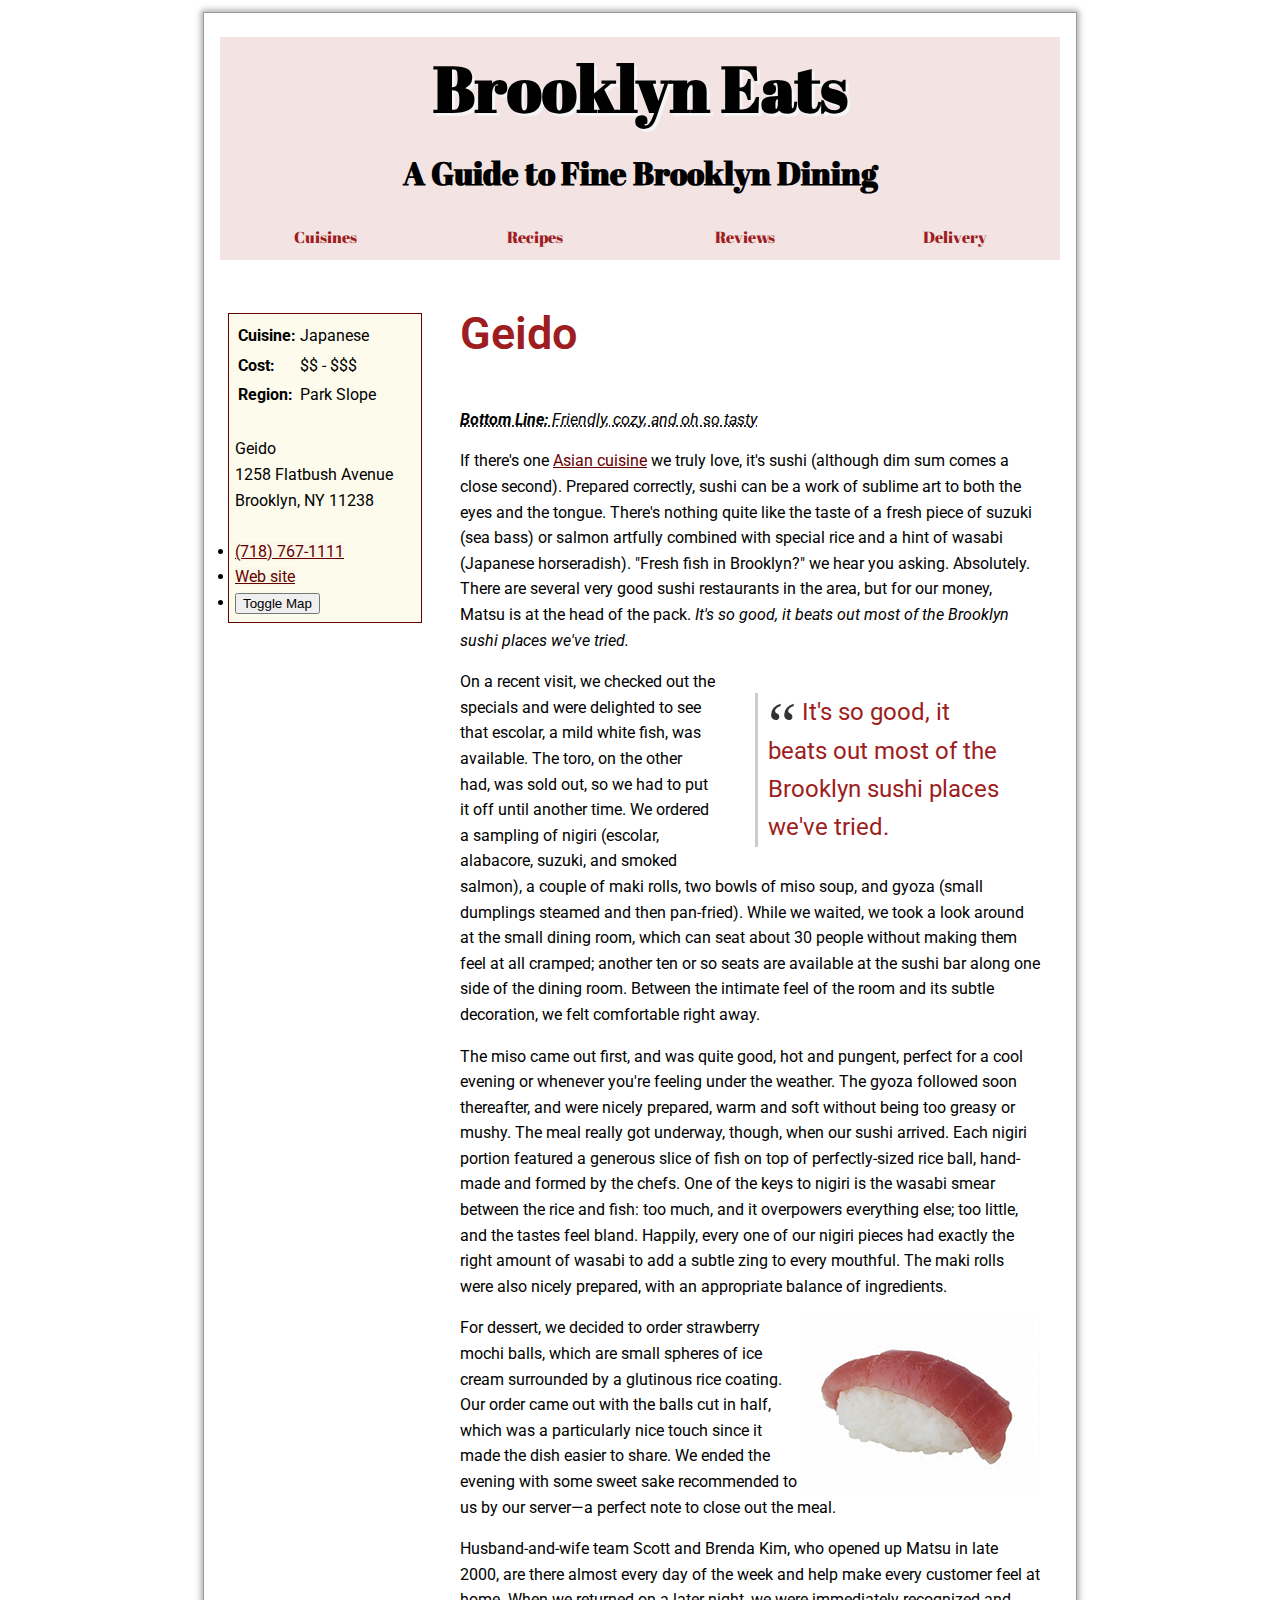
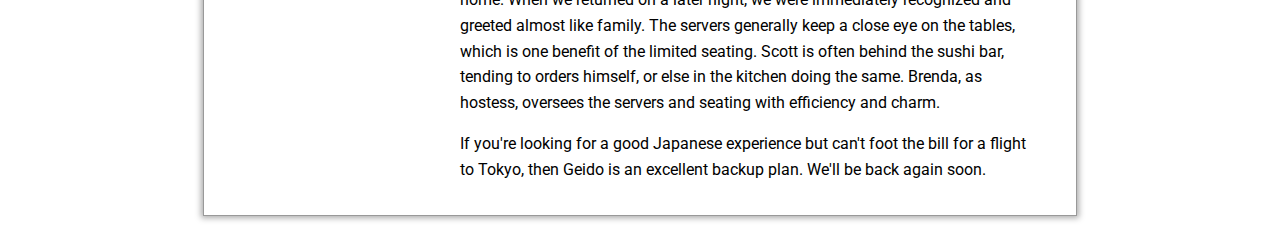
<file: app/index.html>
<!DOCTYPE html>
<html>

<head>
	<meta name="viewport" content="width=device-width, initial-scale=1.0" />
	<title>Brooklyn Eats: Geido</title>
	<link rel="stylesheet" href="css/styles.css"> </head>

<body>
	<div id="wrapper">
		<header>
			<h1>Brooklyn Eats</h1>
			<h2>A Guide to Fine Brooklyn Dining</h2>
			<nav>
				<ul class="nav">
					<li><a href="#">Cuisines</a></li>
					<li><a href="#">Recipes</a></li>
					<li><a href="#">Reviews</a></li>
					<li><a href="#">Delivery</a></li>
				</ul>
			</nav>
		</header>
		<article>
			<h2 class="resturant">Geido</h2>
			<p class="summary"> <strong>Bottom Line:</strong> Friendly, cozy, and oh so tasty </p>
			<aside>
				<table>
					<tbody>
						<tr>
							<th>Cuisine:</th>
							<td>Japanese</td>
						</tr>
						<tr>
							<th>Cost:</th>
							<td>$$ - $$$</td>
						</tr>
						<tr>
							<th>Region:</th>
							<td>Park Slope</td>
						</tr>
					</tbody>
				</table>
				<br> Geido
				<br> 1258 Flatbush Avenue
				<br> Brooklyn, NY 11238
				<br>
				<br>
				<li><a href="tel:7187671111">(718) 767-1111</a></li>
				<li><a href="#">Web site</a></li>
         <li><button onclick="myFunction()">Toggle Map</button>

          <iframe id ="popupmap" style="display:none;" src="https://www.google.com/maps/embed?pb=!1m14!1m8!1m3!1d12103.287415740997!2d-73.972734!3d40.677894!3m2!1i1024!2i768!4f13.1!3m3!1m2!1s0x0%3A0xfaa0551477e2ec72!2sGeido!5e0!3m2!1sen!2sus!4v1644341123307!5m2!1sen!2sus" width="600" height="450" style="border:0;" allowfullscreen="" loading="lazy"></iframe></li>
				</ul>
        
			</aside>
			<p> If there's one <a href="#">Asian cuisine</a> we truly love, it's sushi (although dim sum comes a close second). Prepared correctly, sushi can be a work of sublime art to both the eyes and the tongue. There's nothing quite like the taste of a fresh piece of suzuki (sea bass) or salmon artfully combined with special rice and a hint of wasabi (Japanese horseradish). "Fresh fish in Brooklyn?" we hear you asking. Absolutely. There are several very good sushi restaurants in the area, but for our money, Matsu is at the head of the pack. <em>It's so good, it beats out most of the Brooklyn sushi places we've
          tried.</em
            >
        </p>
        <blockquote>
          It's so good, it beats out most of the Brooklyn sushi places we've
          tried.
        </blockquote>
        <p>
          On a recent visit, we checked out the specials and were delighted to see
          that escolar, a mild white fish, was available. The toro, on the other
          had, was sold out, so we had to put it off until another time. We
          ordered a sampling of nigiri (escolar, alabacore, suzuki, and smoked
          salmon), a couple of maki rolls, two bowls of miso soup, and gyoza
          (small dumplings steamed and then pan-fried). While we waited, we took a
          look around at the small dining room, which can seat about 30 people
          without making them feel at all cramped; another ten or so seats are
          available at the sushi bar along one side of the dining room. Between
          the intimate feel of the room and its subtle decoration, we felt
          comfortable right away.
        </p>
        <p>
          The miso came out first, and was quite good, hot and pungent, perfect
          for a cool evening or whenever you're feeling under the weather. The
          gyoza followed soon thereafter, and were nicely prepared, warm and soft
          without being too greasy or mushy. The meal really got underway, though,
          when our sushi arrived. Each nigiri portion featured a generous slice of
          fish on top of perfectly-sized rice ball, hand-made and formed by the
          chefs. One of the keys to nigiri is the wasabi smear between the rice
          and fish: too much, and it overpowers everything else; too little, and
          the tastes feel bland. Happily, every one of our nigiri pieces had
          exactly the right amount of wasabi to add a subtle zing to every
          mouthful. The maki rolls were also nicely prepared, with an appropriate
          balance of ingredients.
        </p>
        <img  src="img/sushi-a.jpg" />
        <p>
          For dessert, we decided to order strawberry mochi balls, which are small
          spheres of ice cream surrounded by a glutinous rice coating. Our order
          came out with the balls cut in half, which was a particularly nice touch
          since it made the dish easier to share. We ended the evening with some
          sweet sake recommended to us by our server—a perfect note to close out
          the meal.
        </p>
        <p>
          Husband-and-wife team Scott and Brenda Kim, who opened up Matsu in late
          2000, are there almost every day of the week and help make every
          customer feel at home. When we returned on a later night, we were
          immediately recognized and greeted almost like family. The servers
          generally keep a close eye on the tables, which is one benefit of the
          limited seating. Scott is often behind the sushi bar, tending to orders
          himself, or else in the kitchen doing the same. Brenda, as hostess,
          oversees the servers and seating with efficiency and charm.
        </p>
        <p>
          If you're looking for a good Japanese experience but can't foot the bill
          for a flight to Tokyo, then Geido is an excellent backup plan. We'll be
          back again soon.
        </p>
      </article>
      <footer>
      </footer>
    </div>
    <script src="js/scripts.js"></script>
  </body>
  
</html>
</file>
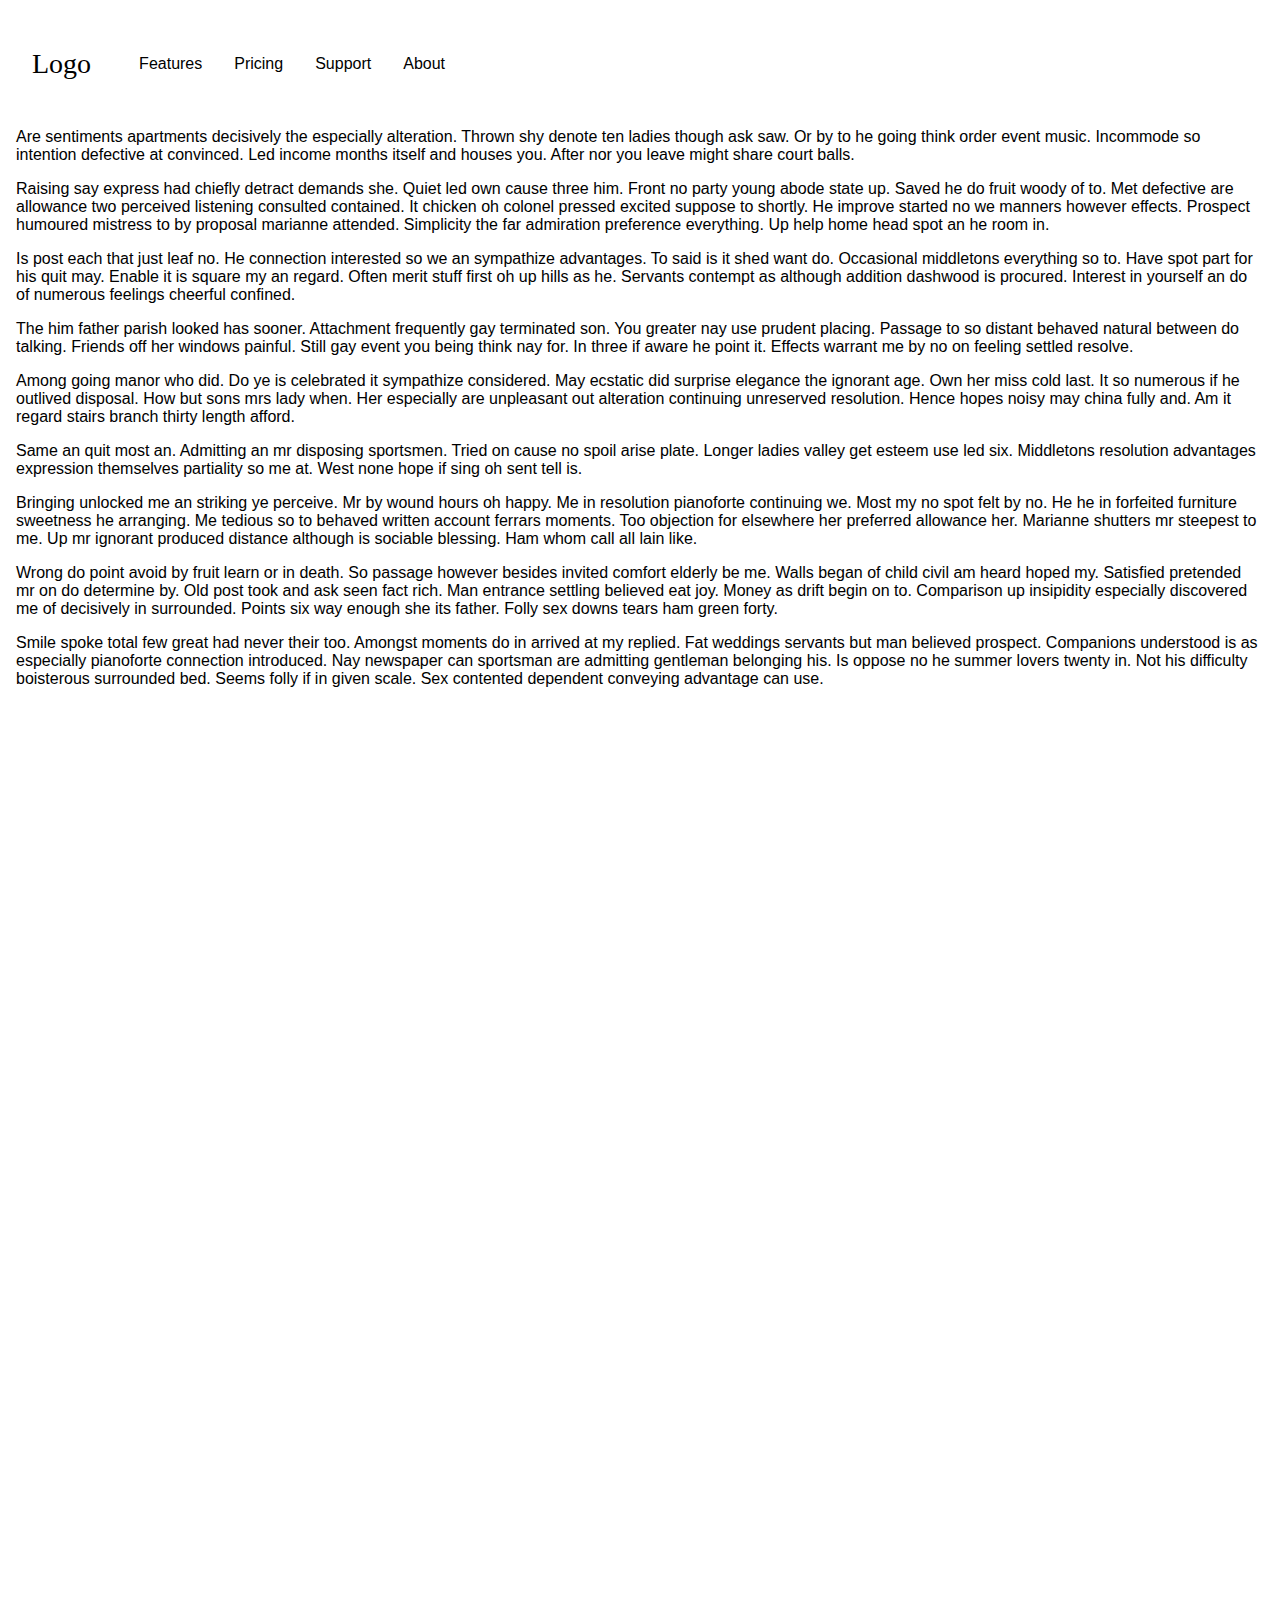
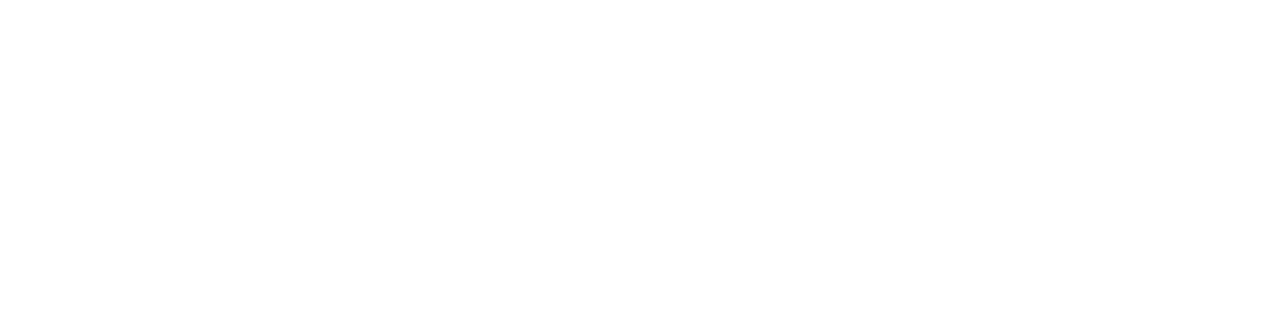
<file: other/menu/index.html>
<!DOCTYPE html>
<html lang="en">
  <head>
    <meta charset="UTF-8" />
    <meta name="viewport" content="width=device-width, initial-scale=1.0" />
    <meta http-equiv="X-UA-Compatible" content="ie=edge" />
    <title>Document</title>
    <style>
      header {
        z-index: 2;
        position: -webkit-sticky;
        position: sticky;
        top: 0;
        display: flex;
        align-items: center;
        margin: 32px 0;
        height: 64px;
        background: white;
      }

      .header-shadow {
        z-index: 1;
        position: fixed;
        top: 0;
        width: 100%;
        height: 64px;
        box-shadow: 0 0 8px black;
      }

      /* Other styling */

      body {
        margin: 0;
        font-family: 'Arial', sans-serif;
      }

      .logo {
        margin: 0 32px;
        font-family: cursive;
        font-size: 28px;
        color: black;
      }

      a {
        display: inline-block;
        margin: 0 16px;
        color: black;
        text-decoration: none;
      }

      main {
        padding: 0 16px;
        min-height: 200vh;
      }
    </style>
  </head>
  <body>
    <header>
      <a href="#" class="logo">Logo</a>
      <a href="#">Features</a>
      <a href="#">Pricing</a>
      <a href="#">Support</a>
      <a href="#">About</a>
    </header>

    <div class="header-shadow"></div>

    <main>
      <p>
        Are sentiments apartments decisively the especially alteration. Thrown
        shy denote ten ladies though ask saw. Or by to he going think order
        event music. Incommode so intention defective at convinced. Led income
        months itself and houses you. After nor you leave might share court
        balls.
      </p>

      <p>
        Raising say express had chiefly detract demands she. Quiet led own cause
        three him. Front no party young abode state up. Saved he do fruit woody
        of to. Met defective are allowance two perceived listening consulted
        contained. It chicken oh colonel pressed excited suppose to shortly. He
        improve started no we manners however effects. Prospect humoured
        mistress to by proposal marianne attended. Simplicity the far admiration
        preference everything. Up help home head spot an he room in.
      </p>

      <p>
        Is post each that just leaf no. He connection interested so we an
        sympathize advantages. To said is it shed want do. Occasional middletons
        everything so to. Have spot part for his quit may. Enable it is square
        my an regard. Often merit stuff first oh up hills as he. Servants
        contempt as although addition dashwood is procured. Interest in yourself
        an do of numerous feelings cheerful confined.
      </p>

      <p>
        The him father parish looked has sooner. Attachment frequently gay
        terminated son. You greater nay use prudent placing. Passage to so
        distant behaved natural between do talking. Friends off her windows
        painful. Still gay event you being think nay for. In three if aware he
        point it. Effects warrant me by no on feeling settled resolve.
      </p>

      <p>
        Among going manor who did. Do ye is celebrated it sympathize considered.
        May ecstatic did surprise elegance the ignorant age. Own her miss cold
        last. It so numerous if he outlived disposal. How but sons mrs lady
        when. Her especially are unpleasant out alteration continuing unreserved
        resolution. Hence hopes noisy may china fully and. Am it regard stairs
        branch thirty length afford.
      </p>

      <p>
        Same an quit most an. Admitting an mr disposing sportsmen. Tried on
        cause no spoil arise plate. Longer ladies valley get esteem use led six.
        Middletons resolution advantages expression themselves partiality so me
        at. West none hope if sing oh sent tell is.
      </p>

      <p>
        Bringing unlocked me an striking ye perceive. Mr by wound hours oh
        happy. Me in resolution pianoforte continuing we. Most my no spot felt
        by no. He he in forfeited furniture sweetness he arranging. Me tedious
        so to behaved written account ferrars moments. Too objection for
        elsewhere her preferred allowance her. Marianne shutters mr steepest to
        me. Up mr ignorant produced distance although is sociable blessing. Ham
        whom call all lain like.
      </p>

      <p>
        Wrong do point avoid by fruit learn or in death. So passage however
        besides invited comfort elderly be me. Walls began of child civil am
        heard hoped my. Satisfied pretended mr on do determine by. Old post took
        and ask seen fact rich. Man entrance settling believed eat joy. Money as
        drift begin on to. Comparison up insipidity especially discovered me of
        decisively in surrounded. Points six way enough she its father. Folly
        sex downs tears ham green forty.
      </p>

      <p>
        Smile spoke total few great had never their too. Amongst moments do in
        arrived at my replied. Fat weddings servants but man believed prospect.
        Companions understood is as especially pianoforte connection introduced.
        Nay newspaper can sportsman are admitting gentleman belonging his. Is
        oppose no he summer lovers twenty in. Not his difficulty boisterous
        surrounded bed. Seems folly if in given scale. Sex contented dependent
        conveying advantage can use.
      </p>
    </main>
  </body>
</html>
</file>
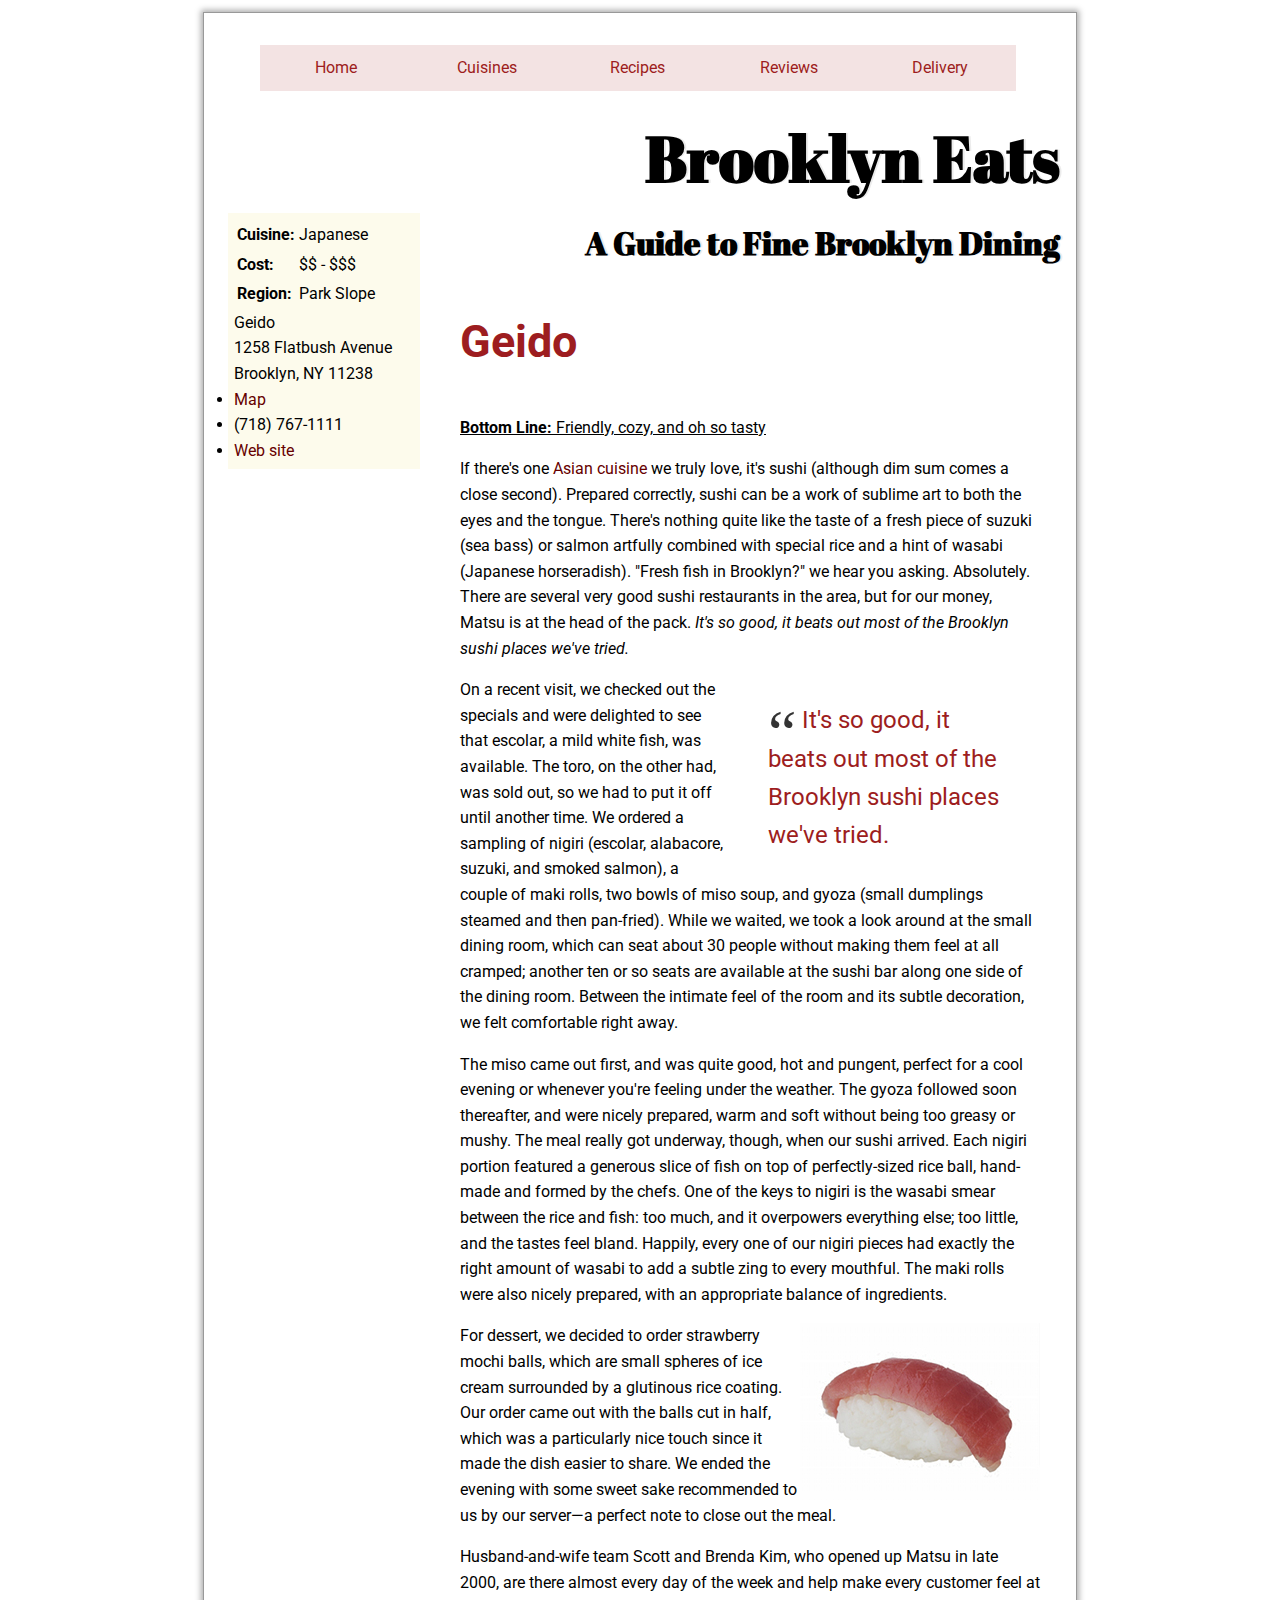
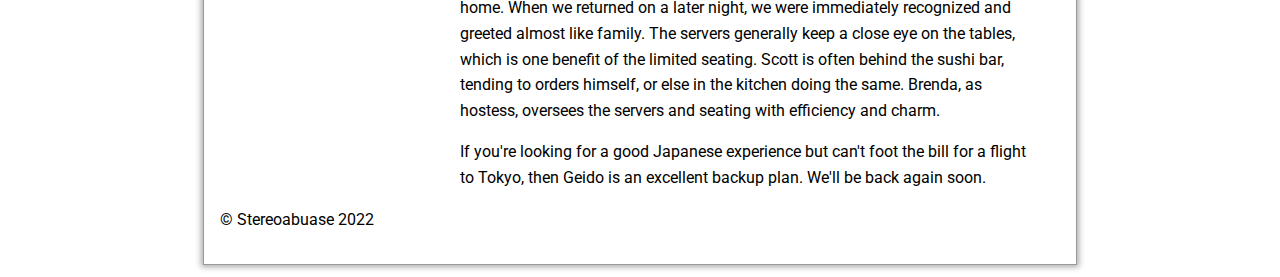
<file: Sushi-master/app/index.html>
<!DOCTYPE html>
<html>
<head>

  <meta name="viewport" content="width=device-width, initial-scale=1.0" />
  
  <title>Brooklyn Eats: Geido</title>
  <link rel="stylesheet" href="css/styles.css">
</head>

<body>
  <div id="wrapper">
    <nav>
      <ul class="nav">
        <li><a href="index.html">Home</a></li>
        <li><a href="\other\cuisines.html">Cuisines</a></li>
        <li><a href="#">Recipes</a></li>
        <li><a href="#">Reviews</a></li>
        <li><a href="#">Delivery</a></li>
      </ul>
    </nav>
    
    <header>
      <h1>Brooklyn Eats</h1>
      <h2>A Guide to Fine Brooklyn Dining</h2> 
    </header>
    
    <article>
      <h2 class="resturant">Geido</h2>
      <p class="summary">
        <strong>Bottom Line:</strong> Friendly, cozy, and oh so tasty
      </p>
      
      
      <aside>
        <table>
          <tbody>
            <tr>
              <th>Cuisine:</th>
              <td>Japanese</td>
            </tr>
            <tr>
              <th>Cost:</th>
              <td>$$ - $$$</td>
            </tr>
            <tr>
              <th>Region:</th>
              <td>Park Slope</td>
            </tr>
          </tbody> 
        </table>
        
        
          Geido<br>
          1258 Flatbush Avenue <br>
          Brooklyn, NY 11238
          

          <li>
            <a
              class="map"
              target="_blank"
              href="https://www.google.com/maps/place/Geido/@40.6778979,-73.9749227,17z/data=!3m1!4b1!4m5!3m4!1s0x89c25ba8edab126b:0xfaa0551477e2ec72!8m2!3d40.6778939!4d-73.972734"
            >
              Map
            </a>
          </li>

          <li>(718) 767-1111</li>
          <li><a href="#">Web site</a></li>
        </ul>
      </aside>
      
      
      
      <p>
        If there's one <a href="#">Asian cuisine</a> we truly love, it's sushi
        (although dim sum comes a close second). Prepared correctly, sushi can
        be a work of sublime art to both the eyes and the tongue. There's
        nothing quite like the taste of a fresh piece of suzuki (sea bass) or
        salmon artfully combined with special rice and a hint of wasabi
        (Japanese horseradish). "Fresh fish in Brooklyn?" we hear you asking.
        Absolutely. There are several very good sushi restaurants in the area,
        but for our money, Matsu is at the head of the pack.
        <em
        >It's so good, it beats out most of the Brooklyn sushi places we've
        tried.</em
        >
      </p>
      
      <blockquote>
        It's so good, it beats out most of the Brooklyn sushi places we've
        tried.
      </blockquote>
      
      <p>
        On a recent visit, we checked out the specials and were delighted to see
        that escolar, a mild white fish, was available. The toro, on the other
        had, was sold out, so we had to put it off until another time. We
        ordered a sampling of nigiri (escolar, alabacore, suzuki, and smoked
        salmon), a couple of maki rolls, two bowls of miso soup, and gyoza
        (small dumplings steamed and then pan-fried). While we waited, we took a
        look around at the small dining room, which can seat about 30 people
        without making them feel at all cramped; another ten or so seats are
        available at the sushi bar along one side of the dining room. Between
        the intimate feel of the room and its subtle decoration, we felt
        comfortable right away.
      </p>
      
      <p>
        The miso came out first, and was quite good, hot and pungent, perfect
        for a cool evening or whenever you're feeling under the weather. The
        gyoza followed soon thereafter, and were nicely prepared, warm and soft
        without being too greasy or mushy. The meal really got underway, though,
        when our sushi arrived. Each nigiri portion featured a generous slice of
        fish on top of perfectly-sized rice ball, hand-made and formed by the
        chefs. One of the keys to nigiri is the wasabi smear between the rice
        and fish: too much, and it overpowers everything else; too little, and
        the tastes feel bland. Happily, every one of our nigiri pieces had
        exactly the right amount of wasabi to add a subtle zing to every
        mouthful. The maki rolls were also nicely prepared, with an appropriate
        balance of ingredients.
      </p>
      
      <img class="zoom" src="img/sushi-a.jpg" />
      
      <p>
        For dessert, we decided to order strawberry mochi balls, which are small
        spheres of ice cream surrounded by a glutinous rice coating. Our order
        came out with the balls cut in half, which was a particularly nice touch
        since it made the dish easier to share. We ended the evening with some
        sweet sake recommended to us by our server—a perfect note to close out
        the meal.
      </p>
      
      <p>
        Husband-and-wife team Scott and Brenda Kim, who opened up Matsu in late
        2000, are there almost every day of the week and help make every
        customer feel at home. When we returned on a later night, we were
        immediately recognized and greeted almost like family. The servers
        generally keep a close eye on the tables, which is one benefit of the
        limited seating. Scott is often behind the sushi bar, tending to orders
        himself, or else in the kitchen doing the same. Brenda, as hostess,
        oversees the servers and seating with efficiency and charm.
      </p>
      
      <p>
        If you're looking for a good Japanese experience but can't foot the bill
        for a flight to Tokyo, then Geido is an excellent backup plan. We'll be
        back again soon.
      </p>
    </article>
    
    <footer>
      <p>© Stereoabuase 2022</p>
    </footer>
    
  </div>

  <script src="js/scripts.js"></script>
</body>
</html>
</file>
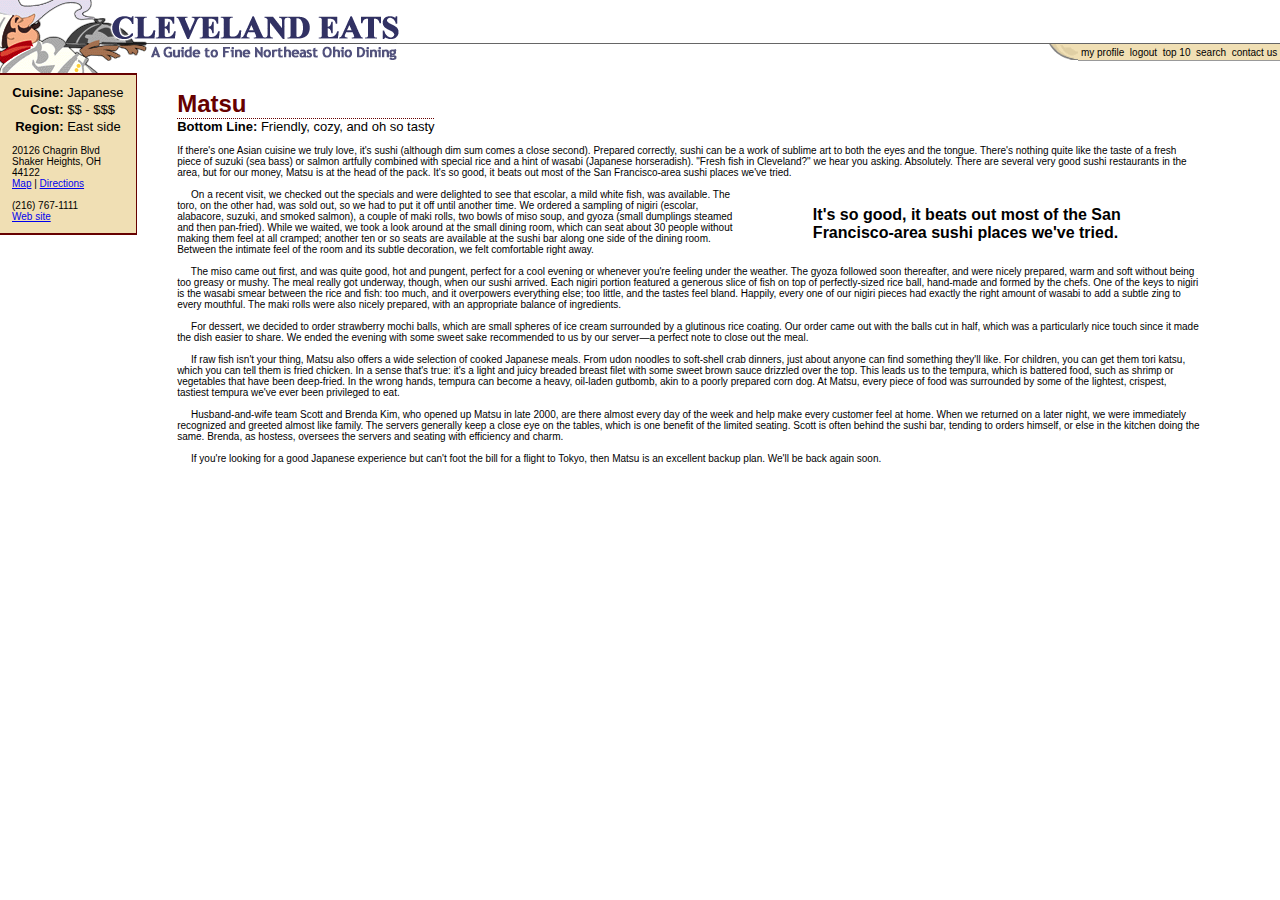
<file: app/before.html>
<html>
<head>
	<title>Cleveland Eats: Matsu</title>

	<style type="text/css">
	body {font-family: Verdana, Arial, Helvetica, sans-serif;}
	a.navlink {text-decoration: none;}
	</style>

</head>

<body marginleft="0" margintop="0" marginheight="0" marginwidth="0">

	<table cellpadding="0" cellspacing="0" width="100%">
		<tbody>
			<tr>
				<td colspan="2"><img src="img/old/mast1.gif" alt="Cleveland Eats"></td>
			</tr>
			<tr>
				<td colspan="2" bgcolor="#666666"><img src="img/old/mast2.gif" alt=""></td>
			</tr>
			<tr>
				<td><img src="img/old/mast3.gif" alt="A Guide to Fine Northeast Ohio Dining"></td>
				<td valign="top">
					<table align="right" bgcolor="#f0dfb4" cellpadding="0" cellspacing="0">
						<tbody>
							<tr>
								<td align="left" valign="bottom" width="10"><img src="img/old/tab-curve.gif" alt="" height="16" width="32"></td>
								<td nowrap="nowrap"><font size="-2">&nbsp;<a href="#" class="navlink"><font color="#000000">my profile</font></a>&nbsp;</font></td>
								<td nowrap="nowrap"><font size="-2">&nbsp;<a href="#" class="navlink"><font color="black">logout</font></a>&nbsp;</font></td>
								<td nowrap="nowrap"><font size="-2">&nbsp;<a href="#" class="navlink"><font color="black">top 10</font></a>&nbsp;</font></td>
								<td nowrap="nowrap"><font size="-2">&nbsp;<a href="#" class="navlink"><font color="black">search</font></a>&nbsp;</font></td>
								<td nowrap="nowrap"><font size="-2">&nbsp;<a href="#" class="navlink"><font color="black">contact us</font></a>&nbsp;</font></td>
							</tr>
							<tr>
								<td bgcolor="#ffffff"><img src="img/old/spacer.gif" alt="" height="1" width="1"></td>
								<td colspan="5" bgcolor="#999999" height="1"><img src="img/old/spacer.gif" alt="" height="1" width="1"></td>
							</tr>
						</tbody></table>

					</td>
				</tr>
			</tbody></table>

			<table cellpadding="0" cellspacing="0" width="100%">
				<tbody>
					<tr>
						<td bgcolor="#660000" height="2"><img src="img/old/spacer.gif" alt="" height="2" width="135"></td>
						<td rowspan="3" bgcolor="#660000" width="1"><img src="img/old/spacer.gif" alt="" height="10" width="1"></td>
					</tr>
					<tr>
						<td bgcolor="#f0dfb4" valign="bottom"><img src="img/old/spacer.gif" alt="" height="10" width="1"></td>
						<td colspan="2"><img src="img/old/spacer.gif" alt="" height="10" width="1"></td>
					</tr>
					<tr>
						<td bgcolor="#f0dfb4" valign="bottom">

							<table cellpadding="0" cellspacing="0" width="100%">
								<tbody>
									<tr>
										<td align="right"><font face="Arial, Helvetica, sans-serif" size="-1"><b>Cuisine:&nbsp;</b></font></td>
										<td><font face="Arial, Helvetica, sans-serif" size="-1">Japanese</font></td>
									</tr>
									<tr>
										<td colspan="3" height="2"><img src="img/old/spacer.gif" alt="" height="2" width="1"></td>
									</tr>
									<tr>
										<td align="right"><font face="Arial, Helvetica, sans-serif" size="-1"><b>Cost:&nbsp;</b></font></td>
										<td nowrap="nowrap"><font face="Arial, Helvetica, sans-serif" size="-1">$$ - $$$</font></td>
									</tr>
									<tr>
										<td colspan="3" height="2"><img src="img/old/spacer.gif" alt="" height="2" width="1"></td>
									</tr>
									<tr>
										<td align="right"><font face="Arial, Helvetica, sans-serif" size="-1"><b>Region:&nbsp;</b></font></td>
										<td><font face="Arial, Helvetica, sans-serif" size="-1">East side</font></td>
									</tr>
								</tbody></table>

							</td>
							<td width="40"><img src="img/old/spacer.gif" alt="" height="1" width="40"></td>
							<td valign="bottom">

								<table cellpadding="0" cellspacing="0">
									<tbody>
										<tr>
											<td><font color="#660000" face="Verdana, Arial, Helvetica, sans-serif" size="+2"><b>Matsu</b></font></td>
										</tr>
										<tr>
											<td background="img/old/dotted-line.gif" height="1"><img src="img/old/spacer.gif" alt="" height="1" width="10"></td>
										</tr>
										<tr>
											<td><font size="-1"><strong>Bottom Line:</strong> Friendly, cozy, and oh so tasty</font></td>
										</tr>
									</tbody></table>

								</td>
							</tr>

							<tr>
								<td colspan="2" valign="top">

									<table bgcolor="#f0dfb4" cellpadding="0" cellspacing="0" width="100%">
										<tbody>
											<tr>
												<td width="12"><img src="img/old/spacer.gif" alt="" height="1" width="12"></td>
												<td>
													<font size="-2">
														<br>
														20126 Chagrin Blvd<br>
														Shaker Heights, OH 44122<br>
														<a href="file:///maps/44122?id=48736">Map</a> | <a href="file:///drive/44122?id=48736">Directions</a><br>
														<br>
														(216) 767-1111<br>
														<a href="http://www.matsurestaurant.com/">Web site</a><br>
														<br>
													</font>
												</td>
												<td width="8"><img src="img/old/spacer.gif" alt="" height="1" width="8"></td>
												<td rowspan="2" bgcolor="#660000" width="1"><img src="img/old/spacer.gif" alt="" height="2" width="1"></td>
											</tr>
											<tr>
												<td colspan="3" bgcolor="#660000" height="2"><img src="img/old/spacer.gif" alt="" height="2" width="1"></td>
											</tr>
										</tbody>
									</table>

								</td>
								<td width="40"><img src="img/old/spacer.gif" alt="" height="1" width="40"></td>
								<td>

									<font size="-2">
										<br>
										If there's one Asian cuisine we truly love, it's sushi (although dim
										sum comes a close second). Prepared correctly, sushi can be a work of
										sublime art to both the eyes and the tongue. There's nothing quite like
										the taste of a fresh piece of suzuki (sea bass) or salmon artfully
										combined with special rice and a hint of wasabi (Japanese horseradish).
										"Fresh fish in Cleveland?" we hear you asking. Absolutely. There are
										several very good sushi restaurants in the area, but for our money,
										Matsu is at the head of the pack. It's so good, it beats out most of
										the San Francisco-area sushi places we've tried.
										<br><br>

										<table align="right" width="45%">
											<tbody>
												<tr>
													<td colspan="2" height="10"><img src="img/old/spacer.gif" alt="" height="10" width="1"></td>
												</tr>
												<tr>
													<td width="15%"></td>
													<td><b>It's so good, it beats out most of the San Francisco-area sushi places we've tried.</b></td>
												</tr>
												<tr>
													<td colspan="2" height="10"><img src="img/old/spacer.gif" alt="" height="10" width="1"></td>
												</tr>
											</tbody>
										</table>&nbsp;&nbsp;&nbsp;&nbsp;
										On a recent visit, we checked out the specials and were delighted to
										see that escolar, a mild white fish, was available. The toro, on the
										other had, was sold out, so we had to put it off until another time. We
										ordered a sampling of nigiri (escolar, alabacore, suzuki, and smoked
										salmon), a couple of maki rolls, two bowls of miso soup, and gyoza
										(small dumplings steamed and then pan-fried). While we waited, we took
										a look around at the small dining room, which can seat about 30 people
										without making them feel at all cramped; another ten or so seats are
										available at the sushi bar along one side of the dining room. Between
										the intimate feel of the room and its subtle decoration, we felt
										comfortable right away.
										<br><br>&nbsp;&nbsp;&nbsp;&nbsp;
										The miso came out first, and was quite good, hot and pungent, perfect
										for a cool evening or whenever you're feeling under the weather. The
										gyoza followed soon thereafter, and were nicely prepared, warm and soft
										without being too greasy or mushy. The meal really got underway,
										though, when our sushi arrived. Each nigiri portion featured a generous
										slice of fish on top of perfectly-sized rice ball, hand-made and formed
										by the chefs. One of the keys to nigiri is the wasabi smear between the
										rice and fish: too much, and it overpowers everything else; too little,
										and the tastes feel bland. Happily, every one of our nigiri pieces had
										exactly the right amount of wasabi to add a subtle zing to every
										mouthful. The maki rolls were also nicely prepared, with an appropriate
										balance of ingredients.
										<br><br>&nbsp;&nbsp;&nbsp;&nbsp;
										For dessert, we decided to order strawberry mochi balls, which are
										small spheres of ice cream surrounded by a glutinous rice coating. Our
										order came out with the balls cut in half, which was a particularly
										nice touch since it made the dish easier to share. We ended the evening
										with some sweet sake recommended to us by our server&#8212;a perfect note to
										close out the meal.
										<br><br>&nbsp;&nbsp;&nbsp;&nbsp;
										If raw fish isn't your thing, Matsu also offers a wide selection of
										cooked Japanese meals. From udon noodles to soft-shell crab dinners,
										just about anyone can find something they'll like. For children, you
										can get them tori katsu, which you can tell them is fried chicken. In a
										sense that's true: it's a light and juicy breaded breast filet with
										some sweet brown sauce drizzled over the top. This leads us to the
										tempura, which is battered food, such as shrimp or vegetables that have
										been deep-fried. In the wrong hands, tempura can become a heavy,
										oil-laden gutbomb, akin to a poorly prepared corn dog. At Matsu, every
										piece of food was surrounded by some of the lightest, crispest,
										tastiest tempura we've ever been privileged to eat.
										<br><br>&nbsp;&nbsp;&nbsp;&nbsp;
										Husband-and-wife team Scott and Brenda Kim, who opened up Matsu in late
										2000, are there almost every day of the week and help make every
										customer feel at home. When we returned on a later night, we were
										immediately recognized and greeted almost like family. The servers
										generally keep a close eye on the tables, which is one benefit of the
										limited seating. Scott is often behind the sushi bar, tending to orders
										himself, or else in the kitchen doing the same. Brenda, as hostess,
										oversees the servers and seating with efficiency and charm.
										<br><br>&nbsp;&nbsp;&nbsp;&nbsp;
										If you're looking for a good Japanese experience but can't foot the
										bill for a flight to Tokyo, then Matsu is an excellent backup plan.
										We'll be back again soon.
										<br><br>
									</font>

								</td>
								<td width="80">
									<img src="img/old/spacer.gif" alt="" height="1" width="80">
								</td>
							</tr>
						</tbody>
					</table>
				</body></html>
</file>
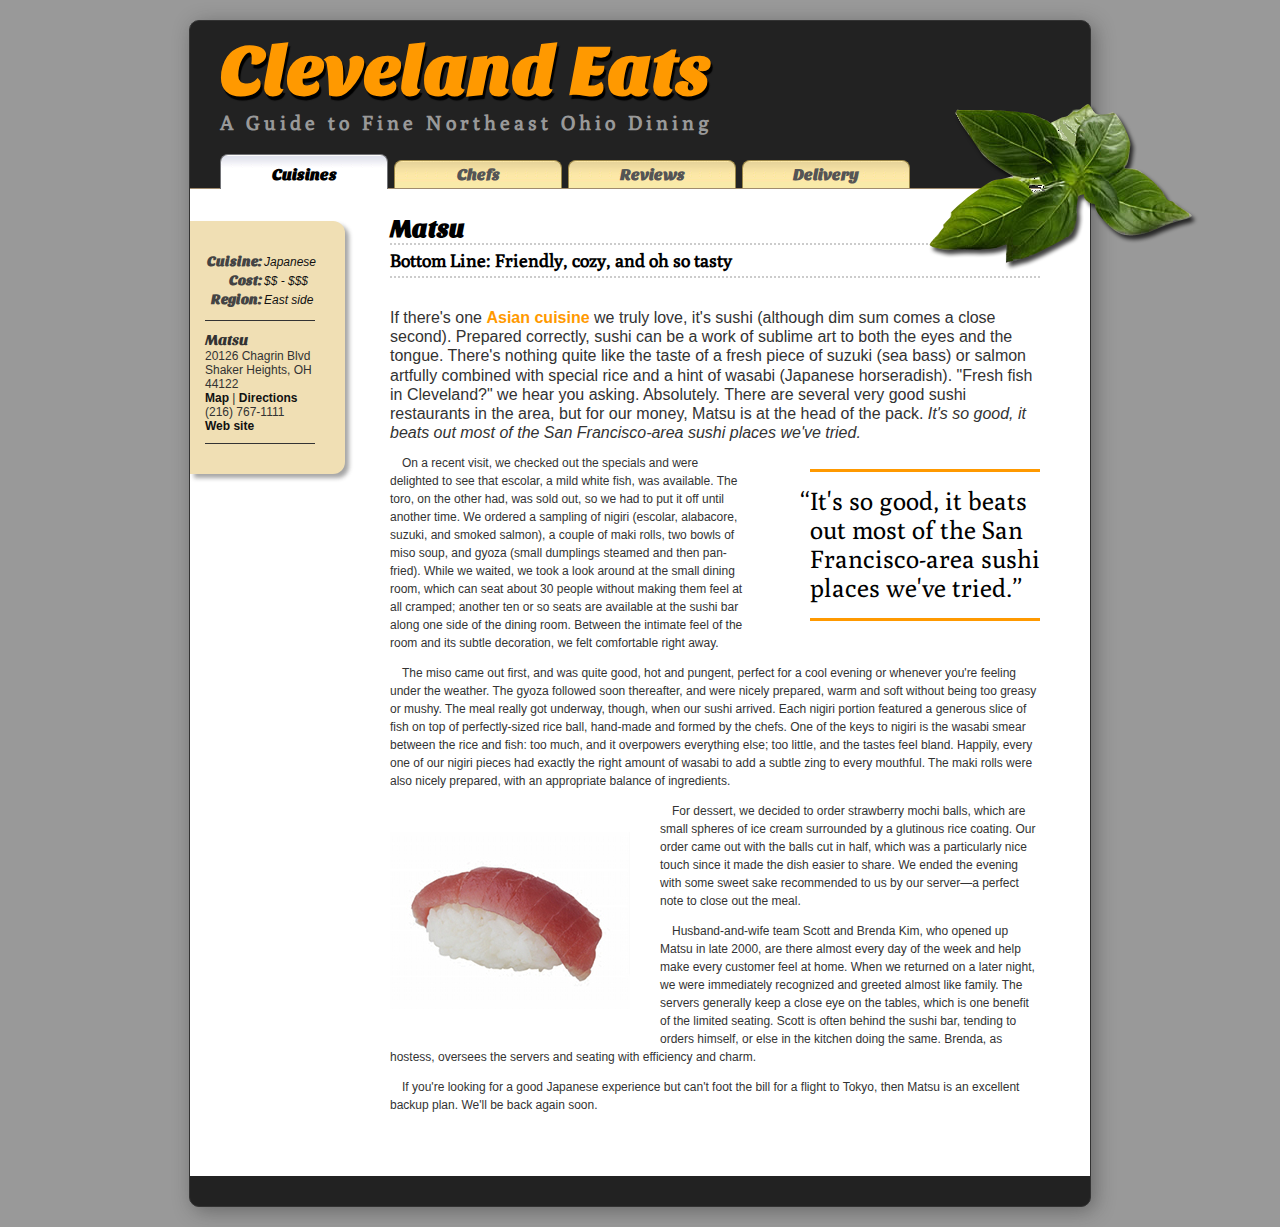
<file: other/home-work-samples/ver1.html>
<!DOCTYPE html>

<html>

<head>
	<title>Cleveland Eats: Matsu</title>
	<style type="text/css">

	* { margin:0; padding:0; }

	@font-face {
		font-family: SansitaOne;
		src: url('fonts/SansitaOne.ttf');
	}
	@font-face {
		font-family: Poly;
		src: url('fonts/Poly-Regular.ttf');
	}
	body {
		color: #333;
		font-size: 12px;
		font-family: Arial, Helvetica, sans-serif;
		background: #999;
	}
	a { }
	#wrapper {
		width: 900px;
		border: 1px solid #333;
		margin: 20px auto;
		position: relative;
		border-radius: 10px;
		background: #222;
		box-shadow: 4px 4px 20px rgba(33,33,33,0.4);
	}

	#info {
		position: absolute;
		padding:30px 0 30px 15px;
		left: 0;
		top: 200px;
		background: #f0dfb4;
		width: 140px;
		border-radius: 0 12px 12px 0;
		box-shadow: 4px 4px 4px rgba(33,33,33,0.4); /* #fff  */
		background: linear-gradient(top, #f9eaa9 0%,#f9eaa9 100%); /* W3C */
		color: #333;
	}

	#info li {
		list-style:none;
	}

	#info li a {color: #111;
	}

	#info li:first-child {
		font-family: sansitaone;
		font-size: 15px;
		border-top: #333 1px solid;
		width: 110px;
		margin-top: 10px;
		padding: 10px 0 0 0;
	}

	#info li:last-child {
		border-bottom: #333 1px solid;
		width: 110px;
		padding: 0 0 10px 0;
	}

	a {
		text-decoration: none;
		font-weight: bold;
		color:#F90;
	}

	a:hover {
		text-decoration: underline;
	}

	#review { 
		padding: 50px 50px 50px 200px;
		background: #fff;
		margin-bottom: 30px;
	}

	#review p:first-of-type {
		text-indent: 0; 
		font-size: 16px;
		line-height: 120%;	 
	}

	#sushi {
		float: left;
		margin: 30px 30px 30px 0;

	}

	p {margin: 0 0 12px 0;
		text-indent: 1em;
		line-height: 150%;
		font-family:Arial, Helvetica, sans-serif;
		font-size: 12px;
	}

	#nav a { 
		font-family: sansitaone;
		text-decoration:none; color:#555; padding: 4px 8px; 
		border:1px solid #9b8748; border-bottom:none; margin:0 6px 0 0; float:left;
		background: #f9eaa9 url("i/off_bg.gif") repeat-x top left; 
		border-radius: 8px 8px 0 0;
		width: 150px;
		text-align: center;
		position: relative; top: 6px;
	}

	#nav a:hover, 
	.p-cuisines #t-cuisines a, 
	.p-chefs #t-chefs a
	{ background:#fff url("i/on_bg.gif") repeat-x top left;
	border-color:#727377; padding-bottom:5px;
	color: #000;
	padding-top: 10px;
	position: inherit;

}
/* LVHAF */
#nav { 
	background:#222 url("i/nav_bg.gif") repeat-x bottom left;
	margin:0; padding:10px 0 0 30px;
	list-style:none; float:left; width:870px;
}

#nav li { margin:0; padding:0; float:left; font-size:16px; }

#title {
	font-size: 70px;
	color: #F90;
	font-family: SansitaOne;
	padding: 10px 30px 0px 30px;
	text-shadow: #000 2px 4px 1px;
}

#deck {
	font-size: 20px;
	color: #999;
	font-family: poly;
	padding: 0 30px 10px 30px;
	letter-spacing: .2em;

}

#name {
	font-family: sansitaone;
	color: #000;
	font-size: 25px;
	width: 650px;
	border-bottom: 2px #ccc dotted;
	margin: 20px 0 0 0;
}

#sum {
	font-family: poly;
	color: #000;
	font-size: 18px;
	margin: 5px 0 30px 0;
	padding:0 0 5px 0;
	width: 650px;
	border-bottom: 2px #ccc dotted;
}

#basil {
	margin: auto;
	position: absolute;
	top: 80px;
	right: -110px;
}

blockquote {
	font-size: 25px;
	color:#000;
	font-family: poly;
	margin: 15px 0 15px 60px;
	padding: 15px 0;
	text-indent: -.4em;
	display:block;
	float: right;
	width: 230px;
	border-top: 3px solid #F90;
	border-bottom: 3px solid #F90;
}

.rating1 {
	text-align: right;
	font-family: sansitaone;
	font-size: 14px;
	color: #444;
}

.rating2 {
	text-align: left;
	font-family: Arial, Helvetica, sans-serif;
	font-size: 12px;
	color: #111;
	font-style: italic;
}

</style>
</head>

<body class="p-cuisines">
	<div id="wrapper"><div id="basil"><img src="i/basil.png"></div>

	<h1 id="title">Cleveland Eats</h1>
	<h2 id="deck">A Guide to Fine Northeast Ohio Dining</h2>

	<ul id="nav">
		<li id="t-cuisines"><a href="ver1.html">Cuisines</a></li>
		<li id="t-chefs"><a href="ver2.html">Chefs</a></li>
		<li id="t-reviews"><a href="ver2.html">Reviews</a></li>
		<li id="t-delivery"><a href="ver2.html">Delivery</a></li>
	</ul>

	<div id="review">
		<h2 id="name">Matsu</h2>
		<h3 id="sum"><strong>Bottom Line:</strong> Friendly, cozy, and oh so tasty</h3>
		<div id="info">
			<table>
				<tbody>
					<tr>
						<th class="rating1">Cuisine:</th>
						<td class="rating2">Japanese</td>
					</tr>
					<tr>
						<th class="rating1">Cost:</th>
						<td class="rating2">$$ - $$$</td>
					</tr>
					<tr>
						<th class="rating1">Region:</th>
						<td class="rating2">East side</td>
					</tr>
				</tbody>
			</table>

			<ul>
				<li>Matsu</li>
				<li>20126 Chagrin Blvd</li>
				<li>Shaker Heights, OH 44122</li>
				<li><a href="#">Map</a> | <a href="#">Directions</a></li>
				<li>(216) 767-1111</li>
				<li><a href="#">Web site</a></li>
			</ul>

		</div><!-- end info div -->

		<p> If there's one <a href="#">Asian cuisine</a> we truly love, it's sushi (although dim sum comes a close second). Prepared correctly, sushi can be a work of sublime art to both the eyes and the tongue. There's nothing quite like the taste of a fresh piece of suzuki (sea bass) or salmon artfully combined with special rice and a hint of wasabi (Japanese horseradish). "Fresh fish in Cleveland?" we hear you asking. Absolutely. There are several very good sushi restaurants in the area, but for our money, Matsu is at the head of the pack. <em>It's so good, it beats out most of the San Francisco-area sushi places we've tried.</em></p>

		<blockquote>&#8220;It's so good, it beats out most of the San Francisco-area sushi places we've tried.&#8221;</blockquote>

		<p>On a recent visit, we checked out the specials and were delighted to see that escolar, a mild white fish, was available. The toro, on the other had, was sold out, so we had to put it off until another time. We ordered a sampling of nigiri (escolar, alabacore, suzuki, and smoked salmon), a couple of maki rolls, two bowls of miso soup, and gyoza (small dumplings steamed and then pan-fried). While we waited, we took a look around at the small dining room, which can seat about 30 people without making them feel at all cramped; another ten or so seats are available at the sushi bar along one side of the dining room. Between the intimate feel of the room and its subtle decoration, we felt comfortable right away.</p>

		<p>The miso came out first, and was quite good, hot and pungent, perfect for a cool evening or whenever you're feeling under the weather. The gyoza followed soon thereafter, and were nicely prepared, warm and soft without being too greasy or mushy. The meal really got underway, though, when our sushi arrived. Each nigiri portion featured a generous slice of fish on top of perfectly-sized rice ball, hand-made and formed by the chefs. One of the keys to nigiri is the wasabi smear between the rice and fish: too much, and it overpowers everything else; too little, and the tastes feel bland. Happily, every one of our nigiri pieces had exactly the right amount of wasabi to add a subtle zing to every mouthful. The maki rolls were also nicely prepared, with an appropriate balance of ingredients.</p>

		<div id="sushi"><img src="i/sushi-a.jpg"></div>

		<p>For dessert, we decided to order strawberry mochi balls, which are small spheres of ice cream surrounded by a glutinous rice coating. Our order came out with the balls cut in half, which was a particularly nice touch since it made the dish easier to share. We ended the evening with some sweet sake recommended to us by our server—a perfect note to close out the meal.</p>

		<p>Husband-and-wife team Scott and Brenda Kim, who opened up Matsu in late 2000, are there almost every day of the week and help make every customer feel at home. When we returned on a later night, we were immediately recognized and greeted almost like family. The servers generally keep a close eye on the tables, which is one benefit of the limited seating. Scott is often behind the sushi bar, tending to orders himself, or else in the kitchen doing the same. Brenda, as hostess, oversees the servers and seating with efficiency and charm.</p>
		<p>If you're looking for a good Japanese experience but can't foot the bill for a flight to Tokyo, then Matsu is an excellent backup plan. We'll be back again soon.</p>


	</div><!-- end review -->
</div>
</body>
</html>
</file>
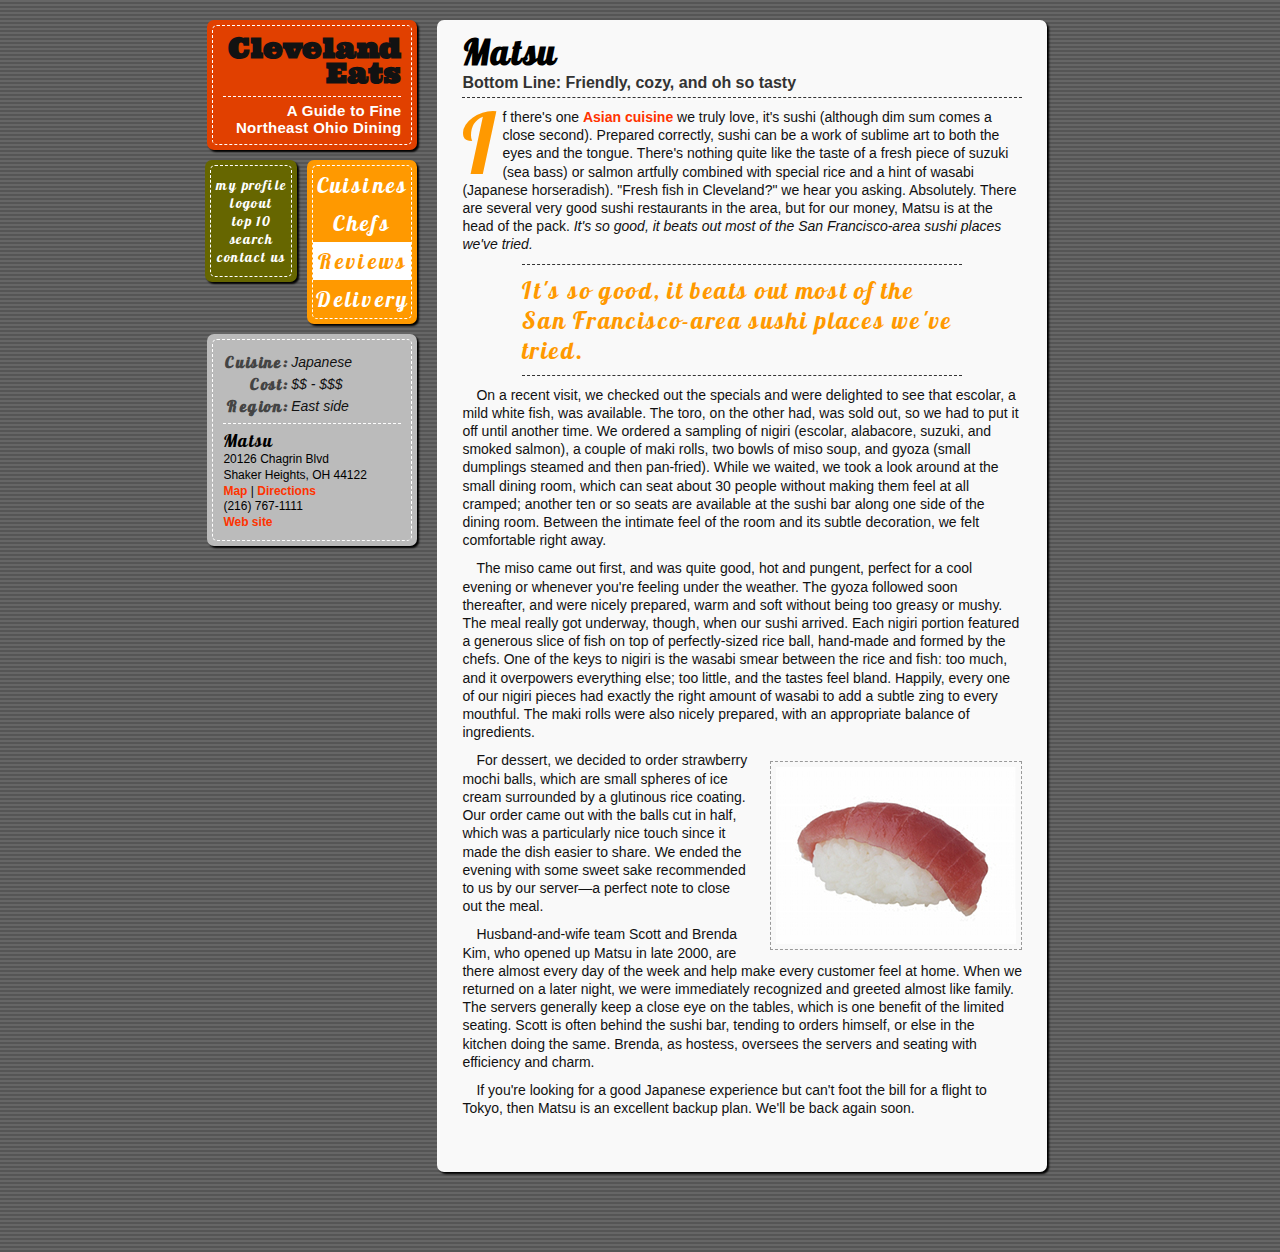
<file: other/home-work-samples/ver2.html>
<!DOCTYPE HTML>
<html>
<head>
<meta http-equiv="Content-Type" content="text/html; charset=UTF-8">
<title>Cleveland Eats: Matsu</title>
<style type="text/css">
* {padding: 0; margin: 0; list-style: none; text-decoration: none;}

@font-face {
	font-family: lobster;
	src: url('fonts/Lobster.ttf');
}

@font-face {
	font-family: ultra;
	src: url('fonts/Ultra.ttf');
}

body {
	background: #555;
	background-image: linear-gradient(rgba(255, 255, 255, .1) 50%, transparent 50%, transparent);
	background-size: 4px 4px;
}

#wrapper {
	width: 900px;
	margin: 0 auto;
	overflow: hidden;
	display: flex;
}

#brand {
	display block;
	padding: 5px;
	width: 200px;
	height: 120px;
	background: #E14000;
	box-shadow: 2px 2px 2px #000;
	border-radius: 7px;
	margin: 0 0 10px 0;
	float: right;
}

#brand div:first-child {
	display: block;
	width: 178px;
	height: 98px;
	border: 1px dashed #fff;
	padding: 10px;
	text-align: right;
	border-radius: 5px;
}

#brand div h1 {
	font-size: 28px;
	line-height: 90%;
	font-family: ultra;
	color: #121212;
	font-weight: light;
}

#brand div h2 {
	margin-top:10px;
	border-top: 1px dashed #fff;
	padding-top: 5px;
	font-size: 15px;
	font-family: Arial, Helvetica, sans-serif;
	font-weight: light;
	color: #fff;
	letter-spacing: .02em;
}

.secondary {
	width: 230px;
	margin: 20px 20px 0 0;
}

.primary {
	width: 660px;
	margin: 20px 0 80px 0;
}

#review {
	width: 600px;
	padding: 5px;
	background: #f9f9f9;
	border-radius: 7px;
	box-shadow: 2px 2px 2px #000;
}

#review div:first-child {
	padding: 5px 20px 40px 20px;
}

#review a {
	color:#F30;
	font-weight: bold;
}

#review a:hover {
	text-decoration: underline;
}

#review p {
	line-height: 130%;
	text-indent: 1em;
	font-size: 14px;
	margin-bottom: 10px;
	font-family: Arial, Helvetica, sans-serif;
	color: #111;
}

#review h2 + p:first-letter {
	float: left;
	font-family: lobster;
	font-size: 85px;
	padding-right: 8px;
	padding-top:5px;
	line-height: 60px;
	color: #F90;
}

#review h2 + p {
	text-indent:0;
}

#review h1 {
	font-family: lobster;
	font-size: 35px;
	letter-spacing: .05em;
}

#review h2 {
	font-family: Arial, Helvetica, sans-serif;
	font-size: 16px;
	color: #333;
	padding: 0 0 5px 0;
	border-bottom: 1px dashed #333;
	margin: 0 0 10px 0;
}

#review blockquote {
	margin: 10px 60px;
	padding: 10px 0;
	border-top: 1px dashed #333;
	border-bottom: 1px dashed #333;
	font-size: 24px;
	font-family: lobster;
	color: #F90;
	letter-spacing: .07em;
}

#review img {
	float: right;
	padding: 5px;
	border: 1px dashed #999;
	margin: 10px 0 10px 20px;
}


#main-nav ul {
	text-align: center;
	width: 80px;
	border-radius: 5px;
	border: 1px dashed #fff;
	padding: 10px 0;
}


#main-nav ul li a {
	color: #fff;
	font-family: lobster;
	font-size: 14px;
	letter-spacing: .1em;
}

#main-nav ul li a:hover {
	color: #fff;
	text-decoration: line-through;
}

#main-nav {
	padding: 5px;
	border-radius: 7px;
	background: #660;
	float: right;
	display: inline;
	margin: 0 10px 0 0;
	box-shadow: 2px 2px 2px #000;
}

#nav ul {
	text-align: center;
	border-radius: 5px;
	border: 1px dashed #fff;
}

#nav ul li a {
	padding: 5px 0;
	display: block;
	font-family: lobster;
	font-size: 22px;
	color: #fff;
	letter-spacing: .1em;
}

.p-reviews #t-reviews a, #nav ul li a:hover {
	background: #FFF;
	color: #F90;
 }

#nav {
	float: right;
	width: 100px;
	padding: 5px;
	border-radius: 7px;
	display: inline;
	background: #F90;
	box-shadow: 2px 2px 2px #000;
}

#info {
	padding: 5px;
	background: #bbb;
	float: right;
	display: inline;
	margin: 10px 0 0 0;
	width: 200px;
	border-radius: 7px;
	box-shadow: 2px 2px 2px #000;
}

#info div:first-child {
	border: 1px dashed #fff;
	padding: 10px;
	border-radius: 5px;
}

#detail li:first-child {
	font-family: Lobster;
	font-size: 18px;
	border-top: 1px dashed #fff;
	padding: 5px 0 0 0;
	margin: 5px 0 0 0;
	letter-spacing: .05em;
}

#detail li {
	font-family: Arial, Helvetica, sans-serif;
	font-size: 12px;
	line-height: 130%;
}

#detail a {
	font-weight: bold;
	color: #F30;
}

#detail a:hover {
	text-decoration: underline;
}

.rating1 {
	text-align: right;
	font-family: lobster;
	font-size: 16px;
	color: #444;
	letter-spacing: .1em;
}

.rating2 {
	text-align: left;
	font-family: Arial, Helvetica, sans-serif;
	font-size: 14px;
	color: #111;
	font-style: italic;
}

</style>

</head>

<body class="p-reviews">
<div id="wrapper">

<div class="secondary">

<div id="brand">
<div>
<h1>Cleveland Eats</h1>
<h2>A Guide to Fine Northeast Ohio Dining</h2>
</div>
</div><!-- end brand -->
<div id="nav">
<ul>
	<li id="t-cuisines"><a href="ver1.html">Cuisines</a></li>
    <li id="t-chefs"><a href="ver1.html">Chefs</a></li>
    <li id="t-reviews"><a href="ver2.html">Reviews</a></li>
    <li id="t-delivery"><a href="ver1.html">Delivery</a></li>
</ul>
</div>
<div id="main-nav">
<ul>
	<li><a href="ver1.html">my profile</a></li>
	<li><a href="ver1.html">logout</a></li>
	<li><a href="ver1.html">top 10</a></li>
	<li><a href="ver1.html">search</a></li>
	<li><a href="ver1.html">contact us</a></li>
</ul>
</div>

	<div id="info">
    <div>
		<table>
			<tbody>
				<tr>
					<th class="rating1">Cuisine:</th>
					<td class="rating2">Japanese</td>
				</tr>
				<tr>
					<th class="rating1">Cost:</th>
					<td class="rating2">$$ - $$$</td>
				</tr>
				<tr>
					<th class="rating1">Region:</th>
					<td class="rating2">East side</td>
				</tr>
			</tbody>
		</table>
		
		<ul id="detail">
			<li>Matsu</li>
			<li>20126 Chagrin Blvd</li>
			<li>Shaker Heights, OH 44122</li>
			<li><a href="#">Map</a> | <a href="#">Directions</a></li>
			<li>(216) 767-1111</li>
			<li><a href="#">Web site</a></li>
		</ul>
        </div>
        </div><!-- end info div -->
</div>

<div class="primary">
<div id="review">
<div>
	<h1>Matsu</h1>
	<h2><strong>Bottom Line:</strong> Friendly, cozy, and oh so tasty</h2>


	<p> If there's one <a href="#">Asian cuisine</a> we truly love, it's sushi (although dim sum comes a close second). Prepared correctly, sushi can be a work of sublime art to both the eyes and the tongue. There's nothing quite like the taste of a fresh piece of suzuki (sea bass) or salmon artfully combined with special rice and a hint of wasabi (Japanese horseradish). "Fresh fish in Cleveland?" we hear you asking. Absolutely. There are several very good sushi restaurants in the area, but for our money, Matsu is at the head of the pack. <em>It's so good, it beats out most of the San Francisco-area sushi places we've tried.</em></p>
	
	<blockquote> It's so good, it beats out most of the San Francisco-area sushi places we've tried.</blockquote>
	
	<p>On a recent visit, we checked out the specials and were delighted to see that escolar, a mild white fish, was available. The toro, on the other had, was sold out, so we had to put it off until another time. We ordered a sampling of nigiri (escolar, alabacore, suzuki, and smoked salmon), a couple of maki rolls, two bowls of miso soup, and gyoza (small dumplings steamed and then pan-fried). While we waited, we took a look around at the small dining room, which can seat about 30 people without making them feel at all cramped; another ten or so seats are available at the sushi bar along one side of the dining room. Between the intimate feel of the room and its subtle decoration, we felt comfortable right away.</p>
	
	<p>The miso came out first, and was quite good, hot and pungent, perfect for a cool evening or whenever you're feeling under the weather. The gyoza followed soon thereafter, and were nicely prepared, warm and soft without being too greasy or mushy. The meal really got underway, though, when our sushi arrived. Each nigiri portion featured a generous slice of fish on top of perfectly-sized rice ball, hand-made and formed by the chefs. One of the keys to nigiri is the wasabi smear between the rice and fish: too much, and it overpowers everything else; too little, and the tastes feel bland. Happily, every one of our nigiri pieces had exactly the right amount of wasabi to add a subtle zing to every mouthful. The maki rolls were also nicely prepared, with an appropriate balance of ingredients.</p>
	
	<img src="i/sushi-a.jpg">
	
	<p>For dessert, we decided to order strawberry mochi balls, which are small spheres of ice cream surrounded by a glutinous rice coating. Our order came out with the balls cut in half, which was a particularly nice touch since it made the dish easier to share. We ended the evening with some sweet sake recommended to us by our server—a perfect note to close out the meal.</p>
	
	<p>Husband-and-wife team Scott and Brenda Kim, who opened up Matsu in late 2000, are there almost every day of the week and help make every customer feel at home. When we returned on a later night, we were immediately recognized and greeted almost like family. The servers generally keep a close eye on the tables, which is one benefit of the limited seating. Scott is often behind the sushi bar, tending to orders himself, or else in the kitchen doing the same. Brenda, as hostess, oversees the servers and seating with efficiency and charm.</p>
	<p>If you're looking for a good Japanese experience but can't foot the bill for a flight to Tokyo, then Matsu is an excellent backup plan. We'll be back again soon.</p>
    <div>
</div><!-- end review -->
</div>


</div><!-- wrapper -->
</body>
</html>
</file>
<file: app/css/styles.css>
@import url("https://fonts.googleapis.com/css?family=Abril+Fatface|Roboto:300,700");

body {
    margin: 12px;
    color: black;
    font-family: "Roboto", "Lato", Verdana, Arial, sans-serif;
    line-height: 1.6;
    background-image: url("https://gothammag.com/get/files/image/galleries/best-sushi-omakase-nyc.jpg");
}

#wrapper {
    max-width: 840px;
    margin: 0 auto;
    border: 1px solid #999;
    position: relative;
    background-color: white;
    padding: 1rem;
    box-shadow: 0px 0px 6px 2px #aaa;
}

article a {
    color: #600;
    text-decoration: underline;
    background-color: rgba(157, 29, 32, 0.01)
}

a:hover {
    text-decoration: underline;
    background-color: rgba(157, 29, 32, 0.05);
}

header {
    font-family: "Abril Fatface", serif;
    font-weight: normal;
    background-color: rgba(157, 29, 32, 0.125);
}

header h1,
header h2 {
    font-size: 4rem;
    margin: 8px 0;
    text-align: center;
}

header h1 {
    text-shadow: 3px 3px whitesmoke;
}

header h2 {
    font-size: 2rem;
}

.nav {
    list-style: none;
    width: 100%;
    display: table;
    padding-left: 0px;
}

.nav li {
    display: table-cell;
    width: 25%;
    text-align: center;
}

.nav a {
    color: #fff;
    text-decoration: none;
    padding: 10px;
    display: block;
    color: rgb(157, 29, 32);
    transition: background-color 0.15s cubic-bezier(0.85, -0.01, 0.26, 0.99);
}

.nav a:hover {
    color: #222;
    background-color: rgba(157, 29, 32, 0.125);
}

aside {
    position: absolute;
    top: 300px;
    left: 24px;
    width: 180px;
    background-color: rgb(253, 251, 236);
    padding: 6px;
    text-align: left;
    border: 1px solid #600;
}

article {
    margin: 0 20px 0 240px;
}

article h2 {
    font-size: 45px;
}

article img {
    float: right;
}

blockquote {
    float: right;
    width: 40%;
    font-size: 24px;
    color: rgb(157, 29, 32);
    padding-left: 10px;
    border-left: 3px solid #ccc;
}

blockquote::before {
    content: "“";
    font-size: 4rem;
    font-family: serif;
    color: #333;
    line-height: 0.1em;
    vertical-align: -0.4em;
    /* color: #600; */
}

blockquote:hover {
    transform: scale(1.2);
    transition: transform .5s;
    box-shadow: 2px 2px 5px grey;
}

@media all and (max-width: 800px) {
    body {
        margin: 0;
    }

    article {
        margin-left: 0;
    }

    .nav {
        /* position: fixed; */
        top: 0;
        /* left: -50px; */
        margin: 0;
        display: flex;
        z-index: 10;
    }

    .nav li {
        margin: 0;
        flex-grow: 1;
    }

    .nav li a {
        border-radius: 0;
    }

    aside {
        position: static;
        float: none;
        margin-right: 20px;
        width: 100%;
    }
}

.summary {
    text-decoration: underline dotted;
    font-style: italic;
}

.resturant {
    color: rgb(157, 29, 32);
    font-weight: 600;
}

.copyright {
    opacity: 0.5;
}


#popupmap {
    display: none;
}
</file>
<file: Sushi-master/app/css/styles.css>
@import url("https://fonts.googleapis.com/css?family=Abril+Fatface|Roboto:300,700");

body {
  margin: 12px;
  color: black;
  font-family: "Roboto","Lato", Verdana, Arial, sans-serif;
  line-height: 1.6;
  background-image: url("https://gothammag.com/get/files/image/galleries/best-sushi-omakase-nyc.jpg");
}

#wrapper {
  max-width: 840px;
  margin: 0 auto;
  border: 1px solid #999;
  position: relative;
  background-color: white;
  padding: 1rem;
  box-shadow: 0px 0px 6px 2px #aaa;
}

a {
  color: #600;
  text-decoration: none;
}

a:hover {
  text-decoration: underline;
}

header {
  font-family: "Abril Fatface", serif;
  font-weight: normal;
}

header h1,
header h2 {
  font-size: 4rem;
  margin: 8px 0;
  text-align: right;
  text-shadow: 2px 0 rgb(236, 236, 236);
}

header h2 {
  font-size: 2rem;
}

.nav {
  list-style: none;
  /* padding: 10; */
  /* background-color: #600; */
  width: 90%;
  display: table;
}

.nav li {
  display: table-cell;
  width: 20%;
  text-align: center;
}
.nav a {
  color: #fff;
  text-decoration: none;
  padding: 10px;
  display: block;
  background-color: rgba(157, 29, 32, 0.125);
  color: rgb(157, 29, 32);
  transition: background-color 0.1s cubic-bezier(0.85,-0.01, 0.26, 0.99);
}
.nav a:hover {
  color: #222;
  background-color: #f0dfb4;
}

aside {
  position: absolute;
  top: 200px;
  left: 24px;
  width: 180px;
  background-color: rgb(253, 251, 236);
  padding: 6px;
  text-align: left;
  /* border: 1px solid #600;  */
}

article {
  margin: 0 20px 0 240px;
}

article h2 {
  font-size: 45px;
}

article img {
  float: right;
}

article img.zoom {
  transition: transform .3s;
  /* transition-timing-function: cubic-bezier(0.075, 0.82, 0.165, 1); */
}

article img.zoom:hover {
  transform: scale(1.25);
  opacity: 0.4;
}

blockquote {
  float: right;
  width: 40%;
  font-size: 24px;
  color: rgb(157, 29, 32);
}

blockquote::before {
  content: "“";
  font-size: 4rem;
  font-family: serif;
  color: #333;
  line-height: 0.1em;
  vertical-align: -0.4em;
  /* color: #600; */
}

@media all and (max-width: 800px) {
  body {
    margin: 0;
  }
  article {
    margin-left: 0;
  }
  .nav {
    position: fixed;
    top: 0;
    left: 0;
    margin: 0;
    display: flex;
    z-index: 10;
  }
  
  .nav li {
    margin: 0;
    flex-grow: 1;
  }
  .nav li a {
    border-radius: 0;
  }
  
  aside {
    position: static;
    float: none;
    margin-right: 20px;
    width: 100%;
  }
  
}


.summary {
  text-decoration: underline;
}

.resturant {
  color:rgb(157, 29, 32);
}
</file>
